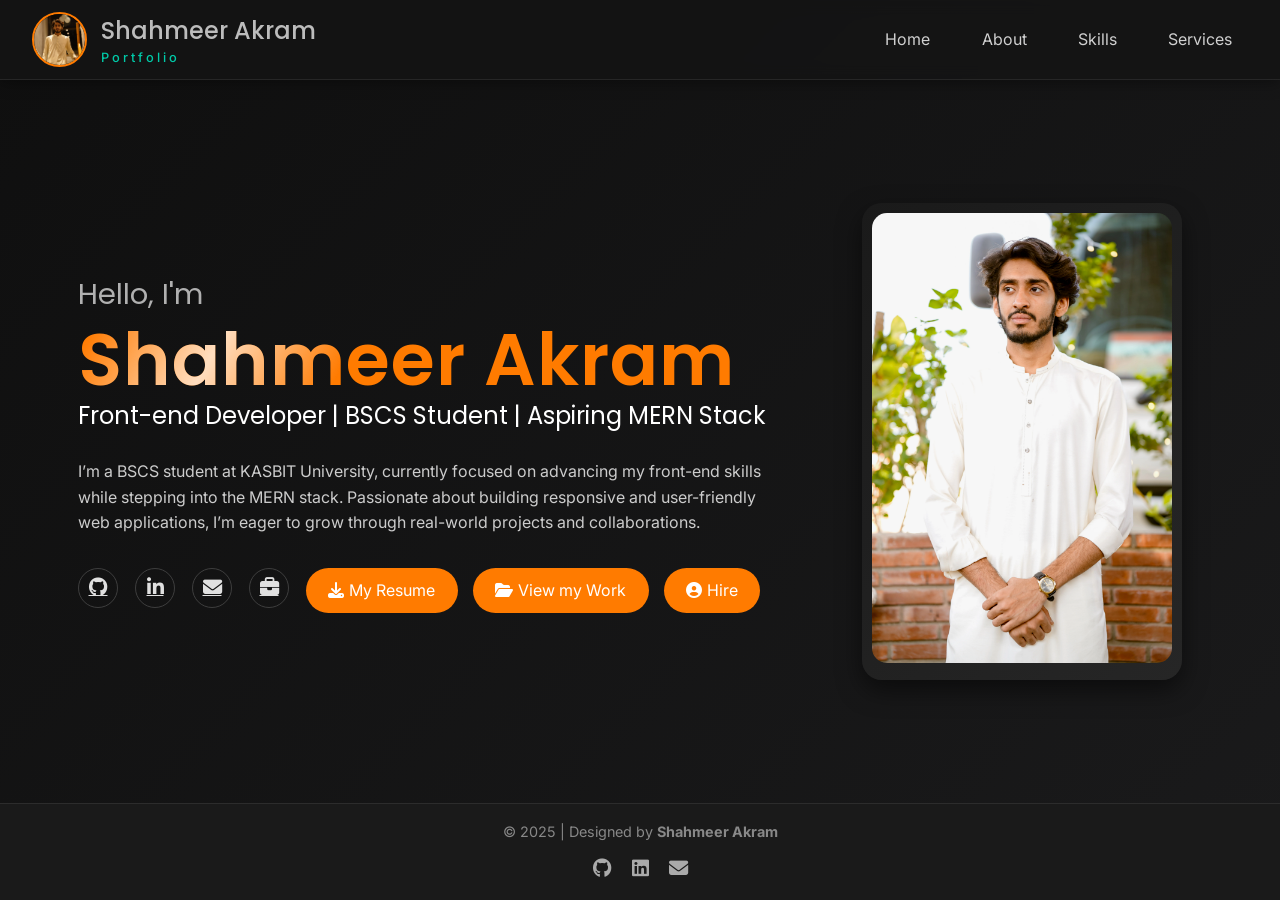
<file: index.html>
<!DOCTYPE html>
<html lang="en">

<head>
  <meta charset="utf-8" />
  <meta name="viewport" content="width=device-width, initial-scale=1" />
  <meta name="description" content="Shahmeer | Front-End Developer crafting modern, fast, and responsive websites." />
  <meta name="keywords" content="Front-End Developer, Web Developer, HTML, CSS, JS, Portfolio" />
  <meta name="author" content="Shahmeer" />
  <meta name="theme-color" content="#ffffff" />
  <link rel="preconnect" href="https://fonts.googleapis.com" />
  <link rel="preconnect" href="https://fonts.gstatic.com" crossorigin />
  <link rel="icon" href="assets/images/fav.png" type="image/png" />
  <link rel="stylesheet" href="assets/css/style.css" />
  <link rel="stylesheet" href="https://cdnjs.cloudflare.com/ajax/libs/font-awesome/6.4.0/css/all.min.css" />
  <link href="https://fonts.googleapis.com/css2?family=Inter:wght@400;600&family=Poppins:wght@600;700&display=swap"
    rel="stylesheet" />
  <title>Shahmeer · Front-End Developer | Portfolio</title>
</head>

<body>
  <a class="skip-link" href="#main-content"
    style="position:absolute;left:-9999px;top:auto;width:1px;height:1px;overflow:hidden;">
    Skip to content
  </a>
  <div class="layout">
    <header class="main-header" role="banner">
      <div class="header-content">
        <div class="profile">
          <div class="profile-image">
            <img src="assets/images/main-dp.webp" alt="Photo of Shahmeer Akram" loading="eager" />
          </div>
          <div class="profile-text">
            <h1 class="site-title">Shahmeer Akram</h1>
            <p class="tagline">Portfolio</p>
          </div>
        </div>
        <nav class="nav-links" aria-label="Main navigation">
          <a href="index.html" class="link">Home</a>
          <a href="about.html" class="link">About</a>
          <a href="skills.html" class="link">Skills</a>
          <a href="services.html" class="link">Services</a>
        </nav>
      </div>
    </header>
    <div class="welcome-toast" aria-hidden="true">
      ✨ Welcome to my Portfolio ✨
    </div>
    <main class="main-body-container" id="main-content">
      <section class="intro" aria-labelledby="intro-heading">
        <h2>Hello, I'm</h2>
        <h1 class="highlight" data-text="Shahmeer Akram">Shahmeer Akram</h1>
        <h3>Front-end Developer | BSCS Student | Aspiring MERN Stack</h3>
        <p class="about-text">
          I’m a BSCS student at KASBIT University, currently focused on advancing my front-end skills while stepping
          into the MERN stack. Passionate about building responsive and user-friendly web applications, I’m eager to
          grow through real-world projects and collaborations.
        </p>
        <div class="btn-group" role="toolbar" aria-label="Social and actions">
          <a href="https://github.com/Shah0x" target="_blank" rel="noopener noreferrer" class="social-btn github"
            aria-label="Shahmeer on GitHub">
            <i class="fab fa-github" aria-hidden="true"></i>
          </a>
          <a href="https://www.linkedin.com/in/shahmeer-akram/" target="_blank" rel="noopener noreferrer"
            class="social-btn linkedin" aria-label="Shahmeer on LinkedIn">
            <i class="fab fa-linkedin-in" aria-hidden="true"></i>
          </a>
          <a href="https://mail.google.com/mail/u/0/?tab=rm&ogbl#inbox?compose=DmwnWrRlQXqfzGpBvpzkqVQVkZrMpfvzKPPgwbhhqbbjpjNvBQqWXmpzbtZkmSvllmfMQWJsRxrv"
            class="social-btn gmail" aria-label="Send email">
            <i class="fas fa-envelope" aria-hidden="true"></i>
          </a>
          <a href="https://profile.indeed.com/?hl=en_PK&co=PK&from=gnav-acme--jobseeker-contributions-webapp"
            target="_blank" rel="noopener noreferrer" class="social-btn indeed" aria-label="Shahmeer on Indeed">
            <i class="fas fa-briefcase" aria-hidden="true"></i>
          </a>
          <a href="assets/cv/shahmeer_resume.pdf" class="btn-primary" download aria-label="Download my resume">
            <i class="fas fa-download" aria-hidden="true" style="margin-right:5px;"></i> My Resume
          </a>
          <a href="projects.html" class="btn-primary" aria-label="View my work">
            <i class="fas fa-folder-open" aria-hidden="true" style="margin-right:5px;"></i> View my Work
          </a>
          <a href="contact.html" class="btn-primary" aria-label="Hire me">
            <i class="fas fa-user-circle" aria-hidden="true" style="margin-right:5px;"></i> Hire
          </a>
        </div>
      </section>
      <div class="hero-image-container" aria-hidden="true">
        <div class="image-wrapper">
          <img src="assets/images/main-image.webp" alt="Hero image - Shahmeer Akram" loading="lazy" decoding="async" />
        </div>
      </div>
    </main>
    <footer class="main-foot-container" role="contentinfo" aria-label="Footer">
      <p>&copy; 2025 | Designed by <strong class="footer-name">Shahmeer Akram</strong></p>
      <div class="footer-socials" aria-hidden="true">
        <a href="https://github.com/Shah0x" target="_blank" rel="noopener noreferrer" aria-label="GitHub"><i
            class="fab fa-github" aria-hidden="true"></i></a>
        <a href="https://www.linkedin.com/in/shahmeer-akram/" target="_blank" rel="noopener noreferrer"
          aria-label="LinkedIn"><i class="fab fa-linkedin" aria-hidden="true"></i></a>
        <a href="https://mail.google.com/mail/u/0/?tab=rm&ogbl#inbox?compose=GTvVlcSDZBXHsPShrKWKnxKzHTDlpHKKbbsFgnsHBCnjjHmHHfDHgRplFkLGSSdzhbhLQshSJTKTp"
          aria-label="Contact email"><i class="fas fa-envelope" aria-hidden="true"></i></a>
      </div>
    </footer>
  </div>
  <script>
    (function () {
      var s = document.querySelector('.skip-link');
      if (!s) return;
      s.addEventListener('focus', function () {
        s.style.left = '1rem';
        s.style.top = '1rem';
        s.style.width = 'auto';
        s.style.height = 'auto';
      });
      s.addEventListener('blur', function () {
        s.style.left = '-9999px';
      });
    })();
  </script>
</body>

</html>
</file>
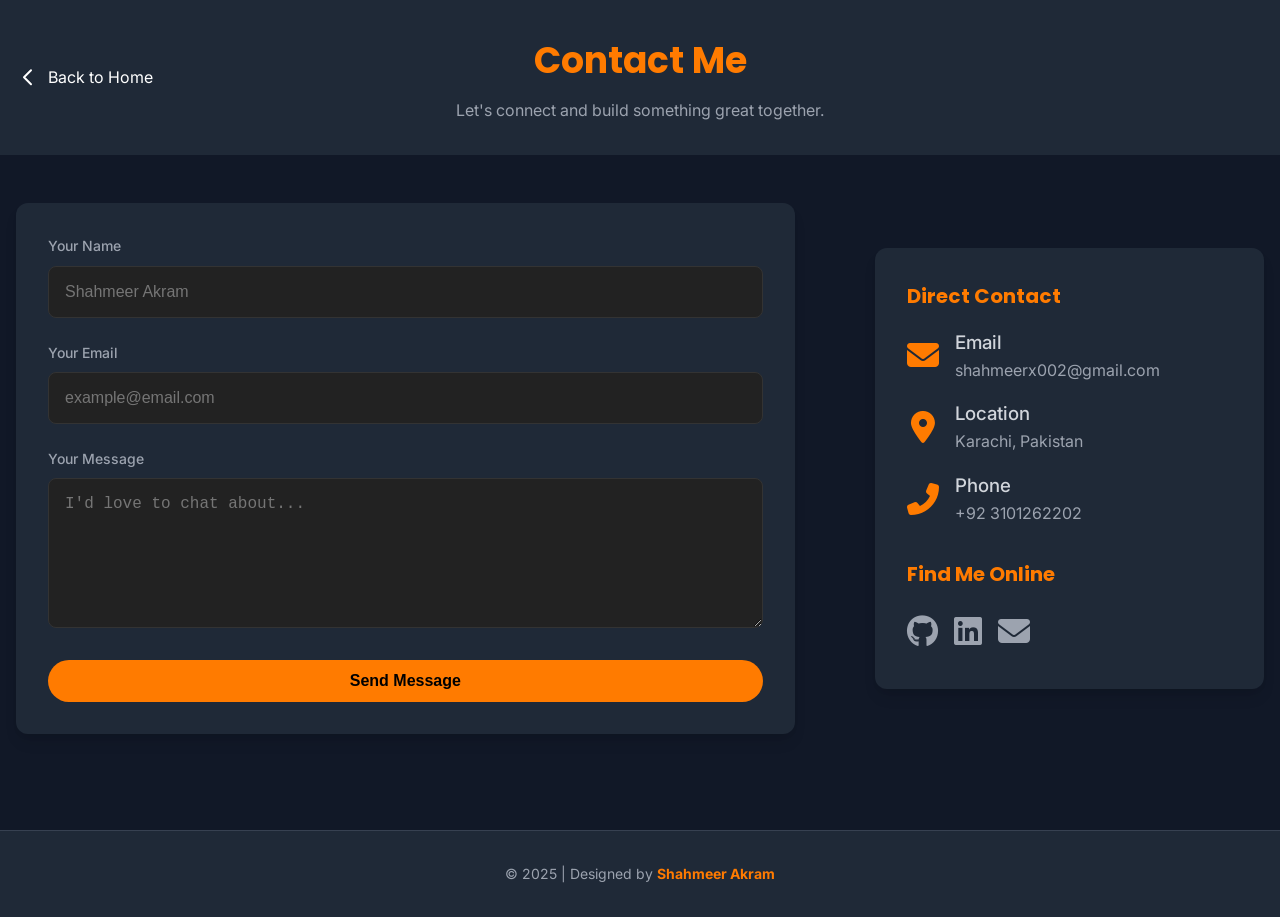
<file: contact.html>
<!DOCTYPE html>
<html lang="en">
<head>
    <meta charset="UTF-8" />
    <meta name="viewport" content="width=device-width, initial-scale=1.0" />
    <link rel="icon" href="dp.jpeg" type="image/x-icon" />
    <link rel="stylesheet" href="https://cdnjs.cloudflare.com/ajax/libs/font-awesome/6.4.0/css/all.min.css" />
    <link href="https://fonts.googleapis.com/css2?family=Inter:wght@400;600&family=Poppins:wght@600;700&display=swap"
        rel="stylesheet">
    <link rel="stylesheet" href="assets/css/contact.css">
    <script src="https://cdn.emailjs.com/dist/email.min.js"></script>
    <title>Contact Me | Shahmeer Akram</title>
</head>
<body>
    <header>
        <div class="container">
            <a href="index.html" class="back-link">
                <svg xmlns="http://www.w3.org/2000/svg" viewBox="0 0 24 24">
                    <path d="M15 19l-7-7 7-7" />
                </svg>
                <span class="back-text">Back to Home</span>
            </a>
            <h1>Contact Me</h1>
            <p class="subtitle">Let's connect and build something great together.</p>
        </div>
    </header>
    <main>
        <div class="container">
            <div class="content-wrapper">
                <div class="form-section">
                    <div class="form-container">
                        <form action="mailto:shahmeerx002@gmail.com" method="post" enctype="text/plain"
                            class="contact-form">
                            <div class="form-group">
                                <label for="name">Your Name</label>
                                <input type="text" id="name" name="name" class="form-input" placeholder="Shahmeer Akram"
                                    required>
                            </div>
                            <div class="form-group">
                                <label for="email">Your Email</label>
                                <input type="email" id="email" name="email" class="form-input"
                                    placeholder="example@email.com" required>
                            </div>
                            <div class="form-group">
                                <label for="message">Your Message</label>
                                <textarea id="message" name="message" class="form-textarea"
                                    placeholder="I'd love to chat about..." required></textarea>
                            </div>
                            <button type="submit" class="submit-btn">
                                Send Message
                            </button>
                        </form>
                    </div>
                </div>
                <div class="contact-info-section">
                    <div class="contact-info-container">
                        <h2 class="section-title">Direct Contact</h2>
                        <div class="contact-items">
                            <div class="contact-item">
                                <i class="fas fa-envelope contact-icon"></i>
                                <div class="contact-details">
                                    <h3>Email</h3>
                                    <a href="mailto:shahmeerx002@gmail.com">shahmeerx002@gmail.com</a>
                                </div>
                            </div>
                            <div class="contact-item">
                                <i class="fas fa-map-marker-alt contact-icon"></i>
                                <div class="contact-details">
                                    <h3>Location</h3>
                                    <p>Karachi, Pakistan</p>
                                </div>
                            </div>
                            <div class="contact-item">
                                <i class="fas fa-phone-alt contact-icon"></i>
                                <div class="contact-details">
                                    <h3>Phone</h3>
                                    <a href="tel:+92 3101262202">+92 3101262202</a>
                                </div>
                            </div>
                        </div>
                        <div class="social-section">
                            <h2 class="section-title">Find Me Online</h2>
                            <div class="social-links">
                                <a href="https://github.com/Shah0x" target="_blank" class="social-link">
                                    <i class="fab fa-github"></i>
                                </a>
                                <a href="https://www.linkedin.com/in/shahmeer-akram" target="_blank"
                                    class="social-link">
                                    <i class="fab fa-linkedin"></i>
                                </a>
                                <a href="mailto:shahmeerx002@gmail.com" class="social-link">
                                    <i class="fas fa-envelope"></i>
                                </a>
                            </div>
                        </div>
                    </div>
                </div>
            </div>
        </div>
    </main>
    <footer>
        <div class="container">
            <p>&copy; 2025 | Designed by <strong>Shahmeer Akram</strong></p>
        </div>
    </footer>
    <script src="assets/js/email.js"></script>
</body>
</html>
</file>
<file: assets/css/style.css>
@import url("https://fonts.googleapis.com/css2?family=Inter:wght@400;600&family=Poppins:wght@600;700&display=swap");
* {
  margin: 0;
  padding: 0;
  box-sizing: border-box;
}
body {
  background: linear-gradient(135deg, #0f0f0f, #1a1a1b);
  font-family: "Inter", sans-serif;
  color: #e0e0e0;
  line-height: 1.6;
}
h1,
h2,
h3 {
  font-family: "Poppins", sans-serif;
  font-weight: 600;
}
.layout {
  display: flex;
  flex-direction: column;
  min-height: 100vh;
}
.main-header {
  background: rgba(20, 20, 20, 0.85);
  backdrop-filter: blur(8px);
  padding: 0 2rem;
  height: 80px;
  display: flex;
  align-items: center;
  border-bottom: 1px solid rgba(255, 255, 255, 0.08);
  box-shadow: 0 2px 15px rgba(0, 0, 0, 0.4);
}
.header-content {
  width: 100%;
  display: flex;
  justify-content: space-between;
  align-items: center;
}
.profile {
  display: flex;
  align-items: center;
  gap: 14px;
  cursor: pointer;
  transition: all 0.3s ease;
}
.profile-image {
  height: 55px;
  width: 55px;
  border-radius: 50%;
  overflow: hidden;
  border: 2px solid #ff7b00;
}
.profile-image img {
  width: 100%;
  height: 100%;
  object-fit: cover;
  transition: transform 0.3s ease, filter 0.3s ease;
}
.profile:hover img {
  transform: scale(1.08);
  filter: brightness(1.1);
}
.profile-text {
  display: flex;
  flex-direction: column;
  line-height: 1.2;
}
.site-title {
  font: 500 1.5rem "Poppins", sans-serif;
  color: #dbdbdbd9;
  transition: color 0.3s ease;
}
.tagline {
  font-size: 0.8rem;
  font-family: "Inter", sans-serif;
  letter-spacing: 3px;
  font-weight: 500;
  color: #00c9a7;
  margin-top: 2px;
  transition: color 0.3s ease;
}
.profile:hover .site-title {
  color: #ffffff;
  text-shadow: 0 0 8px rgba(255, 123, 0, 0.6);
}
.footer-name:hover {
  transition: 0.3s ease;
  color: #ff7b00a1;
  cursor: pointer;
}
.footer-name {
  text-decoration: none;
}
.profile:hover .tagline {
  color: #ff7b00;
}
.nav-links {
  display: flex;
  gap: 1.2rem;
}
.link {
  text-decoration: none;
  color: #d0d0d0;
  padding: 0.5rem 1rem;
  border-radius: 25px;
  transition: all 0.3s;
}
.link:hover {
  background: #ff7b00;
  color: #fff;
}
.welcome-toast {
  position: fixed;
  bottom: 20px;
  right: 20px;
  font-size: 1rem;
  color: #fff;
  background: rgba(255, 123, 0, 0.9);
  padding: 10px 18px;
  border-radius: 12px;
  z-index: 999;
  animation: fade-slide 6s ease-in-out forwards;
}
@keyframes fade-slide {
  0% {
    transform: translateY(40px);
    opacity: 0;
  }
  15%,
  70% {
    transform: translateY(0);
    opacity: 1;
  }
  100% {
    transform: translateY(40px);
    opacity: 0;
  }
}
.main-body-container {
  flex: 1;
  display: flex;
  align-items: center;
  justify-content: space-between;
  max-width: 1200px;
  margin: 0 auto;
  padding: 3rem 2rem;
  gap: 4rem;
}
.intro h2 {
  font-size: 1.8rem;
  margin-bottom: -15px;
  color: #b0b0b0;
  font-weight: 400;
}
.highlight {
  font-size: 4.5rem;
  letter-spacing: 1px;
  color: #ff7b00;
  position: relative;
  display: inline-block;
}
.highlight::after {
  content: attr(data-text);
  position: absolute;
  inset: 0;
  color: transparent;
  background: linear-gradient(
    120deg,
    transparent 0%,
    rgba(255, 255, 255, 0) 40%,
    rgba(255, 255, 255, 0.75) 50%,
    rgba(255, 255, 255, 0) 60%,
    transparent 100%
  );
  background-size: 200% 100%;
  background-position: -120% 0;
  -webkit-background-clip: text;
  background-clip: text;
  animation: shine 5s ease-in-out infinite;
}
@keyframes shine {
  0% {
    background-position: -120% 0;
  }
  100% {
    background-position: 120% 0;
  }
}
.intro h3 {
  font-size: 1.5rem;
  margin: -20px 0 1.5rem;
  font-weight: 400;
  color: #ffff;
}
.about-text {
  max-width: 700px;
  margin-bottom: 2rem;
  color: #ccc;
}
.btn-group {
  display: flex;
  width: auto;
  flex-wrap: wrap;
  gap: 5px;
}
.btn-primary {
  display: inline-flex;
  align-items: center;
  background: #ff7b00;
  color: #fff;
  padding: 0.6rem 1.4rem;
  border-radius: 25px;
  text-decoration: none;
  transition: background 0.3s, transform 0.3s;
  margin-right: 10px;
}
.btn-primary:hover {
  background: #e36c00;
  transform: translateY(-2px);
}
.social-btn {
  display: inline-flex;
  justify-content: center;
  align-items: center;
  width: 40px;
  height: 40px;
  border-radius: 50%;
  border: 1px solid #3e3e3e;
  color: #e0e0e0;
  font-size: 1.2rem;
  margin-right: 12px;
  transition: all 0.3s;
}
.social-btn:hover {
  background: #ff7b00;
  color: #000;
  transform: translateY(-2px);
  box-shadow: 0 0px 10px #ff7b00;
}
.hero-image-container {
  display: flex;
  justify-content: center;
  align-items: center;
  padding: 20px;
}
.image-wrapper {
  padding: 10px;
  background: linear-gradient(135deg, #1a1a1a, #262626);
  border-radius: 20px;
  box-shadow: 0 10px 25px rgba(0, 0, 0, 0.5);
  overflow: hidden;
  transition: filter 0.4s, background 0.4s;
}
.image-wrapper img {
  max-width: 300px;
  width: 100%;
  border-radius: 15px;
  object-fit: cover;
  filter: brightness(0.95) contrast(1.05);
  transition: filter 0.4s;
}
.image-wrapper:hover img {
  filter: brightness(1.05) contrast(1.1);
}
.image-wrapper:hover {
  background: linear-gradient(135deg, #262626, #303030);
}
.main-foot-container {
  text-align: center;
  padding: 1rem;
  background: #1a1a1a;
  border-top: 1px solid rgba(255, 255, 255, 0.08);
  color: #888;
  font-size: 0.9rem;
}
.footer-socials {
  margin-top: 10px;
}
.footer-socials a {
  color: #aaa;
  margin: 0 8px;
  font-size: 1.2rem;
  transition: color 0.3s;
}
.footer-socials a:hover {
  color: #ff7b00;
}
@media (max-width: 1024px) {
  .main-body-container {
    padding: 2rem 1.5rem;
    gap: 3rem;
  }
  .profile-image {
    height: 45px;
    width: 45px;
  }
  .site-title {
    font-size: 1.2rem;
  }
  .tagline {
    font-size: 0.7rem;
    letter-spacing: 2px;
  }
  .nav-links {
    gap: 1rem;
  }
  .link {
    padding: 0.4rem 0.8rem;
  }
  .intro h2 {
    font-size: 1.4rem;
    margin-bottom: -10px;
  }
  .highlight {
    font-size: 3.5rem;
  }
  .intro h3 {
    font-size: 1.2rem;
    margin: -15px 0 1rem;
  }
}
@media (max-width: 768px) {
  .main-header {
    padding: 0 1rem;
  }
  .header-content {
    flex-direction: column;
    align-items: flex-start;
    gap: 1rem;
    padding: 1rem 0;
  }
  .nav-links {
    gap: 0.8rem;
  }
  .main-body-container {
    flex-direction: column;
    text-align: center;
    padding: 2rem 1rem;
    gap: 2rem;
  }
  .intro {
    order: 2;
  }
  .hero-image-container {
    order: 1;
    padding: 0;
  }
  .intro h2 {
    font-size: 1.2rem;
    margin-bottom: -5px;
  }
  .highlight {
    font-size: 2.5rem;
  }
  .intro h3 {
    font-size: 1rem;
    margin: -10px 0 0.5rem;
  }
  .about-text {
    font-size: 0.9rem;
  }
  .about-text,
  .intro,
  .hero-image-container {
    max-width: 100%;
  }
  .btn-group {
    justify-content: center;
    gap: 10px;
  }
}
@media (max-width: 768px) {
  .main-header {
    height: auto;
    min-height: 80px;
  }
  .header-content {
    min-height: auto;
  }
  .nav-links {
    display: flex;
    max-width: 100%;
    min-width: auto;
    justify-content: center;
    flex-wrap: wrap;
  }
  .profile {
    margin-bottom: 0.5rem;
  }
}
</file>
<file: assets/css/contact.css>
* {
  margin: 0;
  padding: 0;
  box-sizing: border-box;
}
body {
  font-family: "Inter", sans-serif;
  background: #111827;
  color: #d1d5db;
  line-height: 1.6;
}
.container {
  min-width: auto;
  max-width: 1500px;
  margin: 0 auto;
  padding: 0 1rem;
}
header {
  padding: 2rem 0;
  background-color: #1f2937;
  text-align: center;
  position: relative;
}
.back-link {
  position: absolute;
  top: 50%;
  left: 1rem;
  transform: translateY(-50%);
  color: white;
  text-decoration: none;
  display: flex;
  align-items: center;
  transition: color 0.3s ease;
}
.back-link:hover {
  color: #ff7b00;
}
.back-link svg {
  height: 24px;
  width: 24px;
  margin-right: 0.5rem;
  stroke: currentColor;
  fill: none;
  stroke-width: 2;
  stroke-linecap: round;
  stroke-linejoin: round;
}
.back-text {
  display: none;
}
@media (min-width: 640px) {
  .back-text {
    display: inline;
  }
}
h1 {
  font-size: 1.875rem;
  font-weight: bold;
  font-family: "Poppins", sans-serif;
  color: #ff7b00;
}
@media (min-width: 640px) {
  h1 {
    font-size: 2.25rem;
  }
}
.subtitle {
  color: #9ca3af;
  margin-top: 0.5rem;
  font-size: 0.875rem;
}
@media (min-width: 640px) {
  .subtitle {
    font-size: 1rem;
  }
}
main {
  padding: 3rem 0;
}
.content-wrapper {
  width: 100%;
  display: flex;
  flex-direction: column;
  gap: 3rem;
  align-items: center;
}
@media (min-width: 1024px) {
  .content-wrapper {
    flex-direction: row;
    gap: 5rem;
  }
}
.form-section {
  width: 100%;
}
@media (min-width: 1024px) {
  .form-section {
    width: 66.666667%;
  }
}
.contact-info-section {
  width: 100%;
}
@media (min-width: 1024px) {
  .contact-info-section {
    width: 33.333333%;
  }
}
.form-container {
  background-color: #1f2937;
  border-radius: 0.75rem;
  padding: 2rem;
  box-shadow: 0 10px 15px -3px rgba(0, 0, 0, 0.1),
    0 4px 6px -2px rgba(0, 0, 0, 0.05);
}
.contact-form {
  display: flex;
  flex-direction: column;
  gap: 1.5rem;
}
.form-group label {
  display: block;
  font-size: 0.875rem;
  font-weight: 500;
  color: #9ca3af;
  margin-bottom: 0.5rem;
}
.form-input,
.form-textarea {
  width: 100%;
  background-color: #222;
  color: #e0e0e0;
  border: 1px solid #333;
  border-radius: 0.5rem;
  padding: 1rem;
  font-size: 1rem;
  transition: border-color 0.3s ease;
}
.form-input:focus,
.form-textarea:focus {
  outline: none;
  border-color: #ff7b00;
}
.form-textarea {
  min-height: 150px;
  resize: vertical;
}
.submit-btn {
  background-color: #ff7b00;
  color: black;
  font-weight: 600;
  padding: 0.75rem 1.5rem;
  border: none;
  border-radius: 9999px;
  cursor: pointer;
  transition: all 0.3s ease;
  font-size: 1rem;
}
.submit-btn:hover {
  background-color: #e36c00;
}
.contact-info-container {
  background-color: #1f2937;
  border-radius: 0.75rem;
  padding: 2rem;
  box-shadow: 0 10px 15px -3px rgba(0, 0, 0, 0.1),
    0 4px 6px -2px rgba(0, 0, 0, 0.05);
}
.section-title {
  font-size: 1.25rem;
  font-weight: bold;
  font-family: "Poppins", sans-serif;
  color: #ff7b00;
  margin-bottom: 1rem;
}
.contact-items {
  display: flex;
  flex-direction: column;
  gap: 1rem;
}
.contact-item {
  display: flex;
  align-items: center;
  gap: 1rem;
}
.contact-icon {
  color: #ff7b00;
  font-size: 2rem;
  width: 2rem;
  text-align: center;
}
.contact-details h3 {
  font-weight: 500;
  color: #d1d5db;
}
.contact-details a,
.contact-details p {
  color: #9ca3af;
  text-decoration: none;
  transition: color 0.3s ease;
}
.contact-details a:hover {
  color: #e36c00;
}
.social-section {
  margin-top: 2rem;
}
.social-links {
  display: flex;
  gap: 1rem;
}
.social-link {
  color: #9ca3af;
  font-size: 2rem;
  text-decoration: none;
  transition: color 0.3s ease;
}
.social-link:hover {
  color: #e36c00;
}
footer {
  background-color: #1f2937;
  padding: 2rem 0;
  text-align: center;
  color: #9ca3af;
  border-top: 1px solid #374151;
  margin-top: 3rem;
}
footer p {
  font-size: 0.875rem;
}
footer strong {
  color: #ff7b00;
}
@media (max-width: 768px) {
  .container {
    padding: 0 0.5rem;
  }
  .form-container,
  .contact-info-container {
    padding: 1.5rem;
  }
}
</file>
